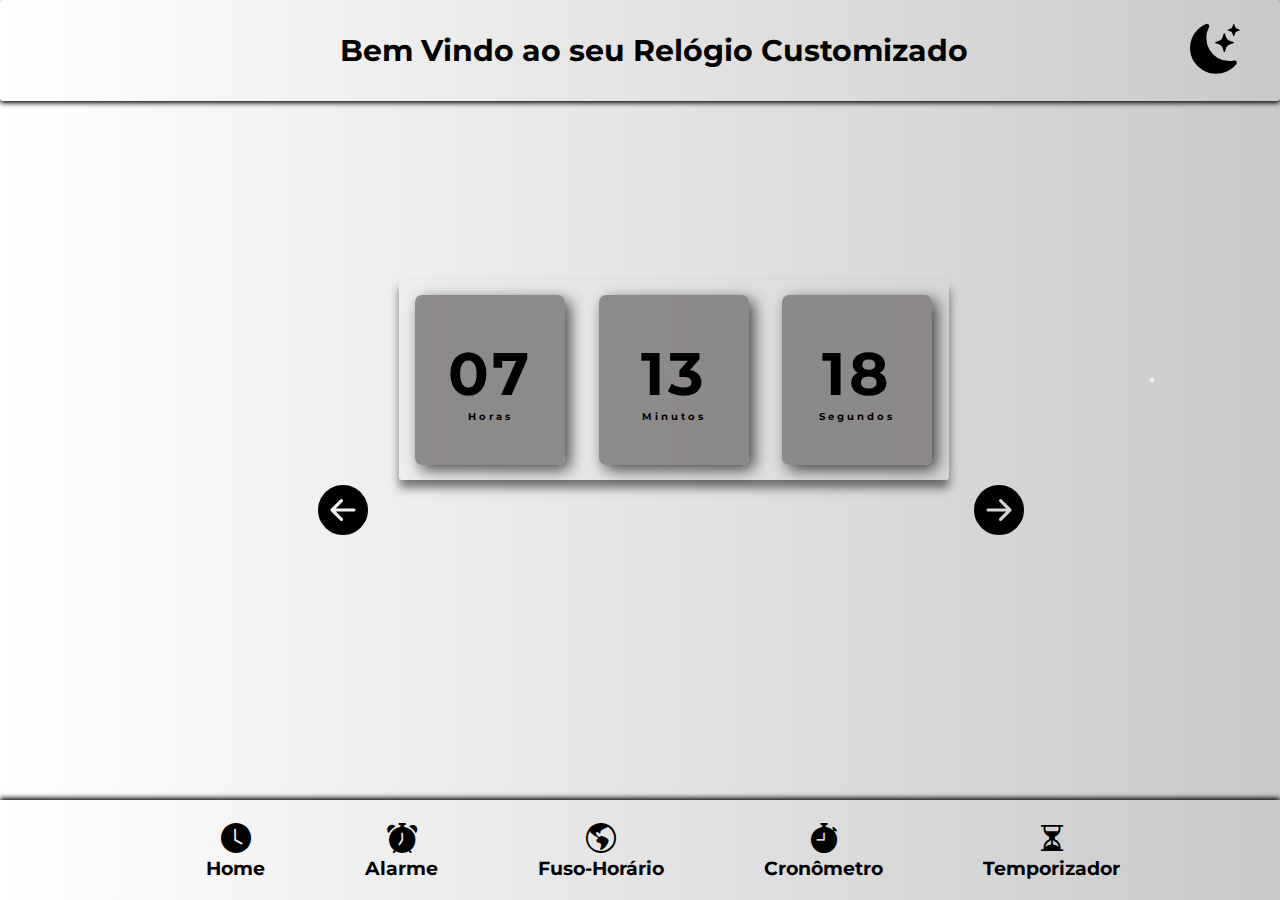
<file: index.html>
<!DOCTYPE html>
<html lang="pt-BR">
<head>
    <meta charset="UTF-8">
    <meta name="viewport" content="width=device-width, initial-scale=1.0">
    <title>Relógio Customizado</title>
    <link rel="stylesheet" href="assets/CSS/style.css">
    <link rel="stylesheet" href="https://cdn.jsdelivr.net/npm/bootstrap-icons@1.11.3/font/bootstrap-icons.min.css">
</head>
<body>
    <header>
        <div class="title">
            <h1>Bem Vindo ao seu Relógio Customizado</h1>
        </div>

        <div class="dark-mode">
            <a href="dark-pages/html/dark-Home.html">
                <i class="bi bi-moon-stars-fill" style="font-size: 50px; color: rgb(0, 0, 0);"></i>
            </a>
        </div>
    </header>

    <main>

        <div class="container-slider">
            <button id="prev-button">
                <i class="bi bi-arrow-left-circle-fill" style="font-size: 50px;"></i>
            </button>
            <div class="container-clocks">
                <div class="relogio slider on">
                        <div>
                            <span id="horas">00</span>
                            <span class="tempo">Horas</span>
                        </div>

                        <div>
                            <span id="minutos">00</span>
                            <span class="tempo">Minutos</span>
                        </div>

                        <div>
                            <span id="segundos">00</span>
                            <span class="tempo">Segundos</span>
                        </div>
                    </div>

                    <div class="clock slider">
                        <div id="hour"></div>
                        <div id="minutes"></div>
                        <div id="seconds"></div>
                        <span style="transform: rotate(30deg);">1</span>
                        <span style="transform: rotate(60deg);">2</span>
                        <span style="transform: rotate(90deg);">3</span>
                        <span style="transform: rotate(120deg);">4</span>
                        <span style="transform: rotate(150deg);">5</span>
                        <span style="transform: rotate(180deg);">6</span>
                        <span style="transform: rotate(210deg);">7</span>
                        <span style="transform: rotate(240deg);">8</span>
                        <span style="transform: rotate(270deg);">9</span>
                        <span style="transform: rotate(300deg);">10</span>
                        <span style="transform: rotate(330deg);">11</span>
                        <span style="transform: rotate(0deg);">12</span>
                    </div>

                    
                     <div class="relog slider">
                        <div id="data"></div>

                            <div class="time-container">
                                <div>
                                    <span id="hrs">00</span>
                                    <span class="time">Horas</span>
                                </div>

                                <div>
                                    <span id="mins">00</span>
                                    <span class="time">Minutos</span>
                                </div>

                                <div>
                                    <span id="secs">00</span>
                                    <span class="time">Segundos</span>
                                </div>
            
                            </div>
                        
                    </div>
                </div>

            </div>

            <button id="next-button">
                 <i class="bi bi-arrow-right-circle-fill" style="font-size: 50px; "></i>
            </button>

        </div>
     
    </main>

    <footer>
           <input type="checkbox" id="menu-toggle" hidden>

            <!-- Botão que controla o checkbox -->
            <label for="menu-toggle" class="button mobile"></label>

        <div class="options">
            <a href="#">
                <div class="image-clock">
                        <i class="bi bi-clock-fill" style="font-size: 30px; "></i>
                        <h3>Home</h3>
                </div>
            </a>

            <a href="Alarme.html">
                <div class="image-clock">
                    <i class="bi bi-alarm-fill" style="font-size: 30px;"></i>
                    <h3>Alarme</h3>
                </div>
            </a>

            <a href="Fuso.html">
                <div class="image-clock">
                        <i class="bi bi-globe-americas" style="font-size: 30px;"></i>
                    <h3>Fuso-Horário</h3>
                </div>
            </a>

            <a href="Cronometro.html">
                <div class="image-clock" >
                        <i class="bi bi-stopwatch-fill" style="font-size: 30px;"></i>
                    <h3>Cronômetro</h3>
                </div>
            </a>

            <a href="Temporizador.html">
                <div class="image-clock" >
                        <i class="bi bi-hourglass-split" style="font-size: 30px;"></i>
                    <h3>Temporizador</h3>
                </div>
            </a>
        </div>


        </div>

    </footer>



    <script src="assets/Script/relogio1.js"></script>
    <script src="assets/Script/relogio2.js"></script>
    <script src="assets/Script/slideHome.js" defer></script>
</body>
</html>
</file>
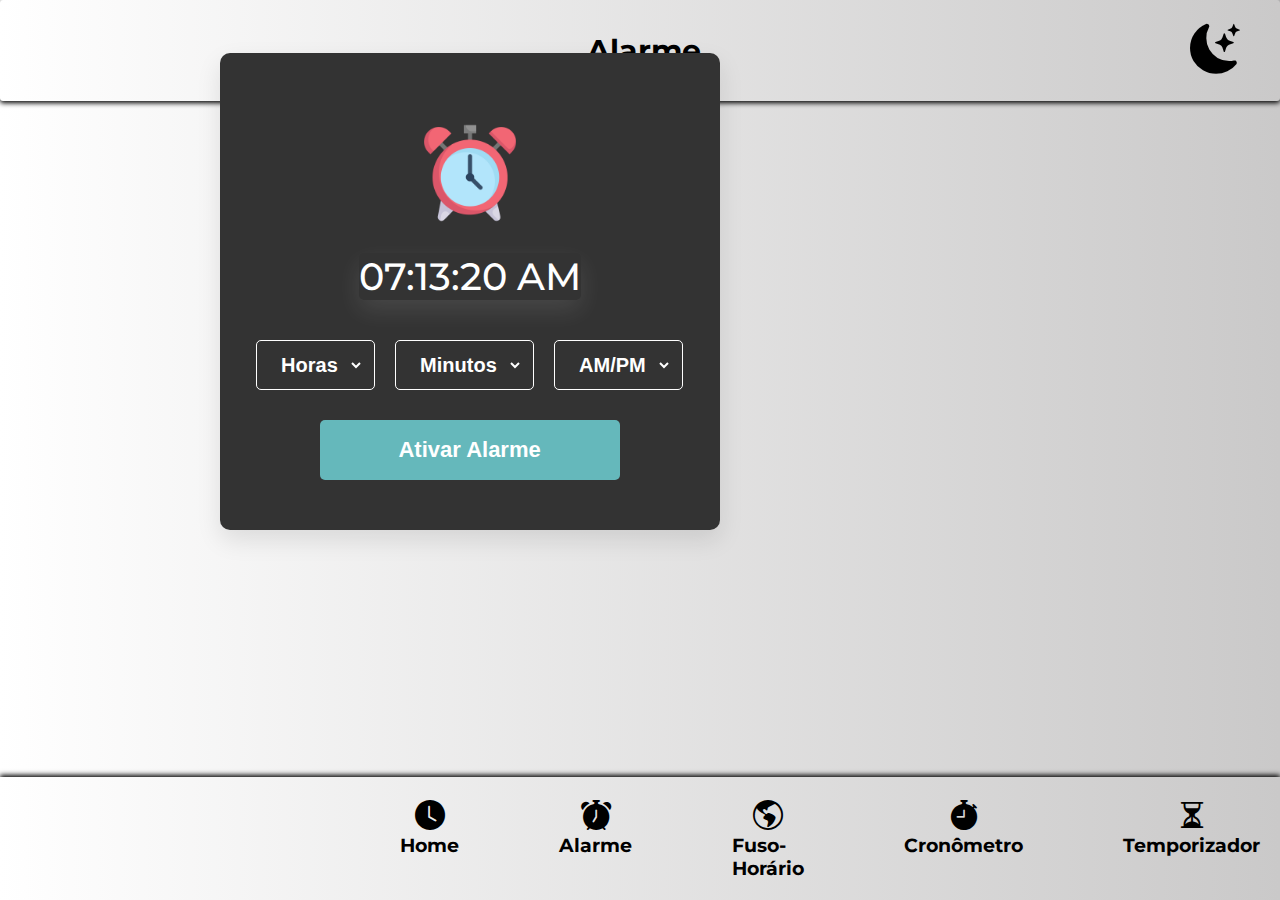
<file: Alarme.html>
<!DOCTYPE html>
<html lang="en">
<head>
    <meta charset="UTF-8">
    <meta name="viewport" content="width=device-width, initial-scale=1.0">
    <title>Alarme</title>
    <link rel="stylesheet" href="assets/CSS/styleAlarme.css">
    <link rel="stylesheet" href="https://cdn.jsdelivr.net/npm/bootstrap-icons@1.11.3/font/bootstrap-icons.min.css">
</head>
<body>
     <header>
        <div class="title">
            <h1>Alarme</h1>
        </div>

        <div class="dark-mode">
            <a href="dark-pages/html/dark-Alarme.html">
                 <i class="bi bi-moon-stars-fill" style="font-size: 50px; color: rgb(0, 0, 0);"></i>
            </a>
        </div>
    </header>

    <main>
        <div class="container">
            <div class="alarm-container">
                <img src="assets/images/despertador (1).png" alt="Imagem de um Alarme">
                <h2>00:00:00</h2>       
                    <div class="content">
                        
                        <div class="alarm-controls">
                            <select name="" id="">
                                <option value="Hour" selected disabled hidden>Horas</option>
                            </select>
                        </div>
                    

                    
                        <div class="alarm-controls">
                            <select name="" id="">
                                <option value="Minute" selected disabled hidden>Minutos</option>
                            </select>
                        </div>

                        <div class="alarm-controls">
                            <select>
                                <option value="AM/PM" selected disabled hidden> AM/PM </option>
                            </select>
                        </div>

                    </div>
    
                <button id="button-alarm">Ativar Alarme</button>

            </div>
        </div>
    </main>

        <footer>

            <input type="checkbox" id="menu-toggle" hidden>

            <!-- Botão que controla o checkbox -->
            <label for="menu-toggle" class="button mobile"></label>

        <div class="options">
            <a href="index.html">
                <div class="image-clock">
                        <i class="bi bi-clock-fill" style="font-size: 30px;"></i>
                        <h3>Home</h3>
                </div>
            </a>

            <a href="#">
                <div class="image-clock">
                    <i class="bi bi-alarm-fill" style="font-size: 30px;"></i>
                    <h3>Alarme</h3>
                </div>
            </a>

            <a href="Fuso.html">
                <div class="image-clock">
                        <i class="bi bi-globe-americas" style="font-size: 30px;"></i>
                    <h3>Fuso-Horário</h3>
                </div>
            </a>

            <a href="Cronometro.html">
                <div class="image-clock" >
                        <i class="bi bi-stopwatch-fill" style="font-size: 30px;"></i>
                    <h3>Cronômetro</h3>
                </div>
            </a>

            <a href="Temporizador.html">
                <div class="image-clock" >
                        <i class="bi bi-hourglass-split" style="font-size: 30px;"></i>
                    <h3>Temporizador</h3>
                </div>
            </a>

        </div>

        

    </footer>

    <script src="assets/Script/alarme.js"></script>
</body>
</html>
</file>
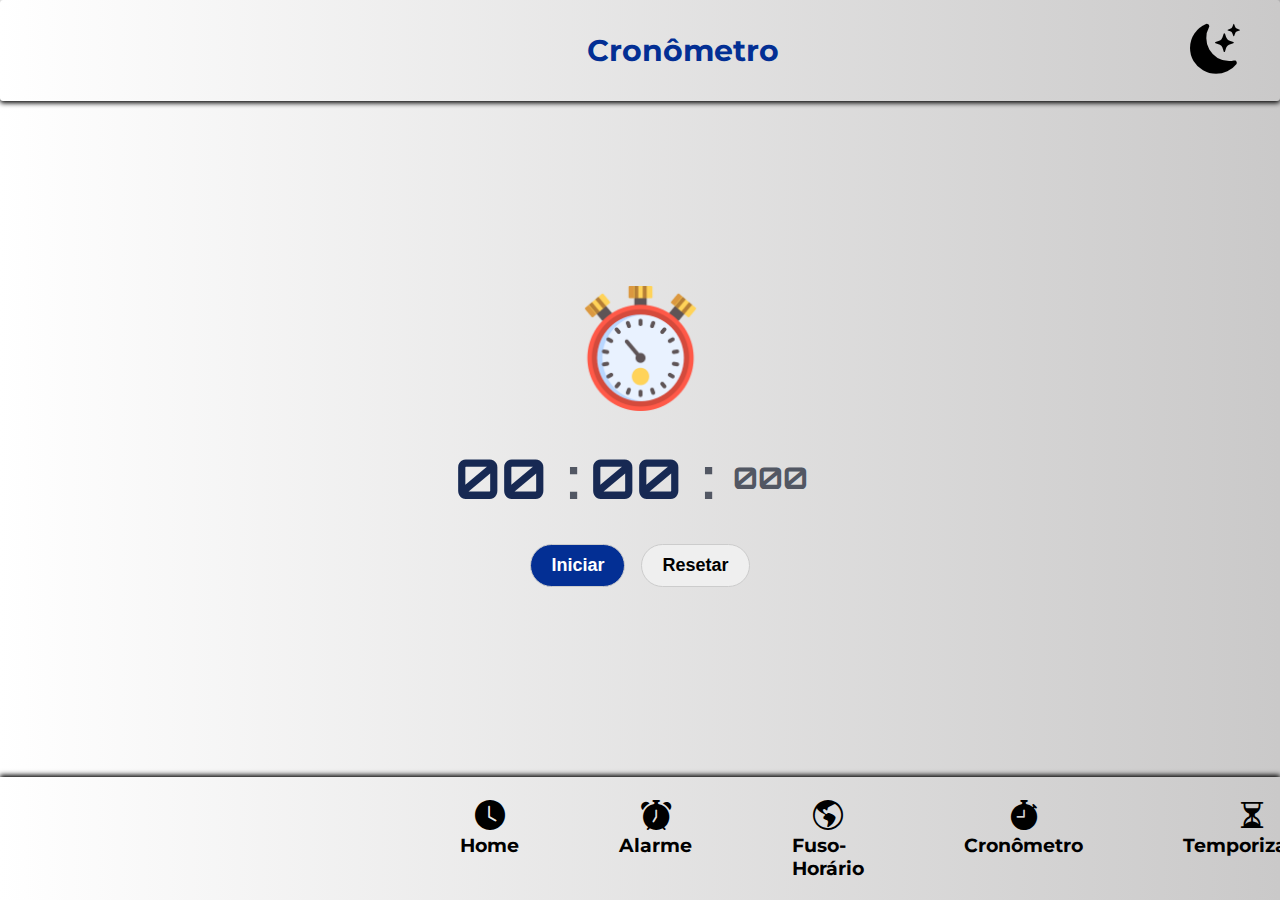
<file: Cronometro.html>
<!DOCTYPE html>
<html lang="en">
<head>
    <meta charset="UTF-8">
    <meta name="viewport" content="width=device-width, initial-scale=1.0">
    <title>Cronômetro</title>
    <link rel="stylesheet" href="assets/CSS/styleCronometro.css">
    <link rel="stylesheet" href="https://cdn.jsdelivr.net/npm/bootstrap-icons@1.11.3/font/bootstrap-icons.min.css">
</head>
<body>
     <header>
        <div class="title">
            <h1>Cronômetro</h1>
        </div>

        <div class="dark-mode">
            <a href="dark-pages/html/dark-Cronometro.html">
                 <i class="bi bi-moon-stars-fill" style="font-size: 50px; color: rgb(0, 0, 0);"></i>
            </a>
        </div>
    </header>

    <main>
        <div class="container">
            <img src="assets/images/cronometros.png" alt="Imagem de um Cronometro">
            <div class="timer">
                <div class="time" id="minutes">00</div>
                <div class="separator">:</div>
                <div class="time" id="seconds">00</div>
                <div class="separator">:</div>
                <div class="time" id="miliseconds">000</div>
                
            </div>
            <div class="buttons">
                <button class="btn" id="startBtn">Iniciar</button>
                <button class="btn" id="pauseBtn">Pause</button>
                <button class="btn" id="resumeBtn">Continuar</button>
                <button class="btn" id="resetBtn">Resetar</button>
            </div>
        
        </div>
    </main>

     <footer>

        <input type="checkbox" id="menu-toggle" hidden>

            <!-- Botão que controla o checkbox -->
            <label for="menu-toggle" class="button mobile"></label>

        <div class="options">
            <a href="index.html">
                <div class="image-clock">
                        <i class="bi bi-clock-fill" style="font-size: 30px;"></i>
                        <h3>Home</h3>
                </div>
            </a>

            <a href="Alarme.html">
                <div class="image-clock">
                    <i class="bi bi-alarm-fill" style="font-size: 30px;"></i>
                    <h3>Alarme</h3>
                </div>
            </a>

            <a href="Fuso.html">
                <div class="image-clock">
                        <i class="bi bi-globe-americas" style="font-size: 30px;"></i>
                    <h3>Fuso-Horário</h3>
                </div>
            </a>

            <a href="#">
                <div class="image-clock" >
                        <i class="bi bi-stopwatch-fill" style="font-size: 30px;"></i>
                    <h3>Cronômetro</h3>
                </div>
            </a>

            <a href="Temporizador.html">
                <div class="image-clock" >
                        <i class="bi bi-hourglass-split" style="font-size: 30px;"></i>
                    <h3>Temporizador</h3>
                </div>
            </a>

        </div>

    </footer>

<script src="assets/Script/cronometro.js"></script>
</body>
</html>
</file>
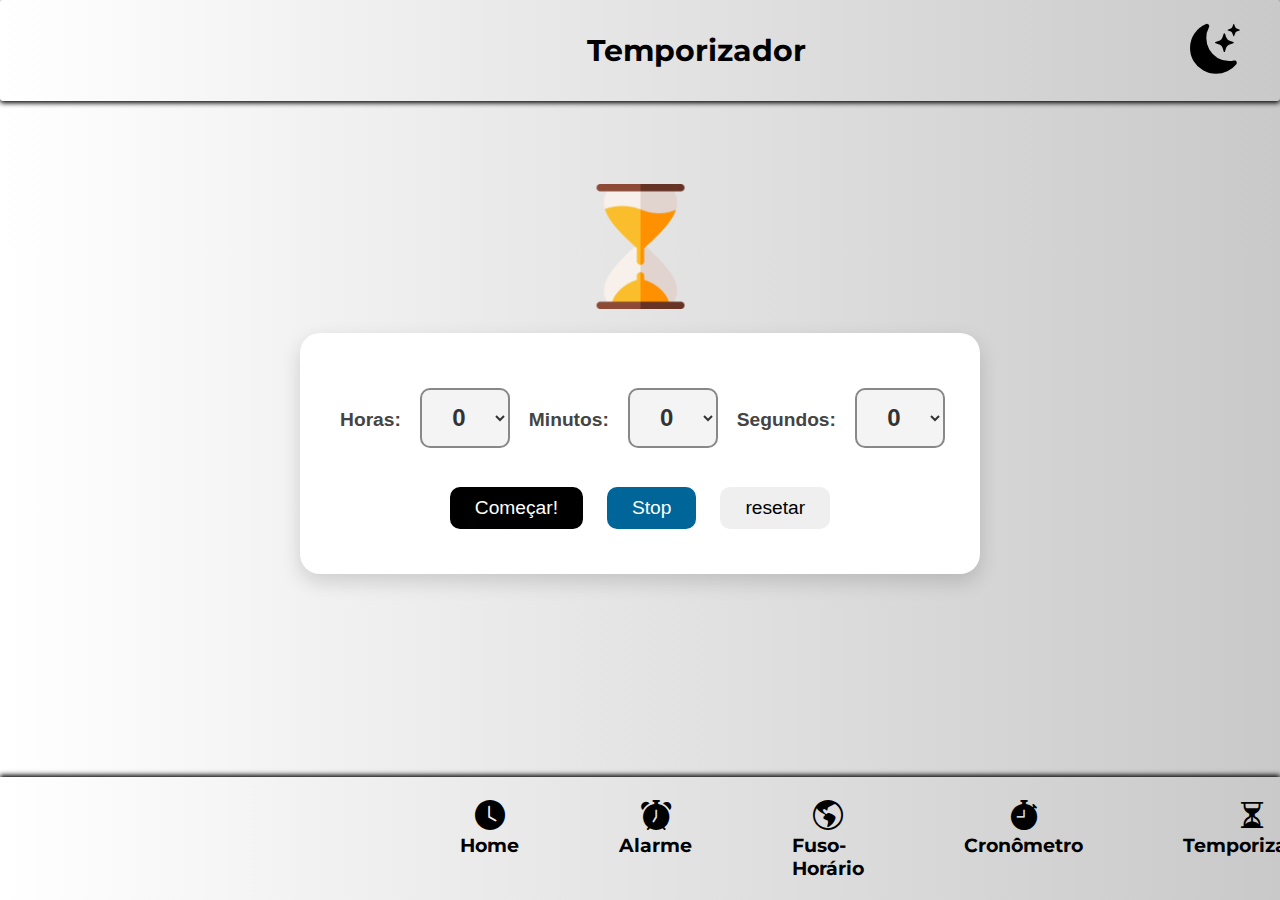
<file: Temporizador.html>
<!DOCTYPE html>
<html lang="en">
<head>
    <meta charset="UTF-8">
    <meta name="viewport" content="width=device-width, initial-scale=1.0">
    <title>Temporizador</title>
    <link rel="stylesheet" href="assets/CSS/styleTemporizador.css">
    <link rel="stylesheet" href="https://cdn.jsdelivr.net/npm/bootstrap-icons@1.11.3/font/bootstrap-icons.min.css">

</head>
<body>
     <header>
        <div class="title">
            <h1>Temporizador</h1>
        </div>

        <div class="dark-mode">
            <a href="dark-pages/html/dark-Temporizador.html">
                <i class="bi bi-moon-stars-fill" style="font-size: 50px; color: rgb(0, 0, 0);"></i>
            </a>
        </div>
    </header>

    <main>
        <audio id="sound" src="assets/audio/alarme clock_audio_ringtone.mp3" style="display: none;"></audio>

        <div class="ampulheta">
            <img src="../../assets/images/ampulheta.png" alt="">
        </div>

    <div class="container">
        

        <div id="display">
            <h3></h3>
        </div>

        <h2>Horas:</h2>
        <select id="horas" name="horas">
        </select>

        <h2>Minutos:</h2>
        <select id="minutos" name="minutos"></select>

        <h2>Segundos:</h2>
        <select id="segundos" name="segundos"></select>
        <br/>
        <br/>
        <button id="comecar">Começar!</button>
        <button id="parar">Stop</button>
        <button id="resetar">resetar</button>

    </div>
    </main>

      <footer>

        <input type="checkbox" id="menu-toggle" hidden>

            <!-- Botão que controla o checkbox -->
            <label for="menu-toggle" class="button mobile"></label>

        <div class="options">
            <a href="index.html">
                <div class="image-clock">
                        <i class="bi bi-clock-fill" style="font-size: 30px;"></i>
                        <h3>Home</h3>
                </div>
            </a>

            <a href="Alarme.html">
                <div class="image-clock">
                    <i class="bi bi-alarm-fill" style="font-size: 30px;"></i>
                    <h3>Alarme</h3>
                </div>
            </a>

            <a href="Fuso.html">
                <div class="image-clock">
                        <i class="bi bi-globe-americas" style="font-size: 30px;"></i>
                    <h3>Fuso-Horário</h3>
                </div>
            </a>

            <a href="Cronometro.html">
                <div class="image-clock" >
                        <i class="bi bi-stopwatch-fill" style="font-size: 30px;"></i>
                    <h3>Cronômetro</h3>
                </div>
            </a>

            <a href="#">
                <div class="image-clock" >
                        <i class="bi bi-hourglass-split" style="font-size: 30px;"></i>
                    <h3>Temporizador</h3>
                </div>
            </a>
        </div>


        </div>

    </footer>
    <script src="assets/Script/temporizador.js"></script>
</body>
</html>
</file>
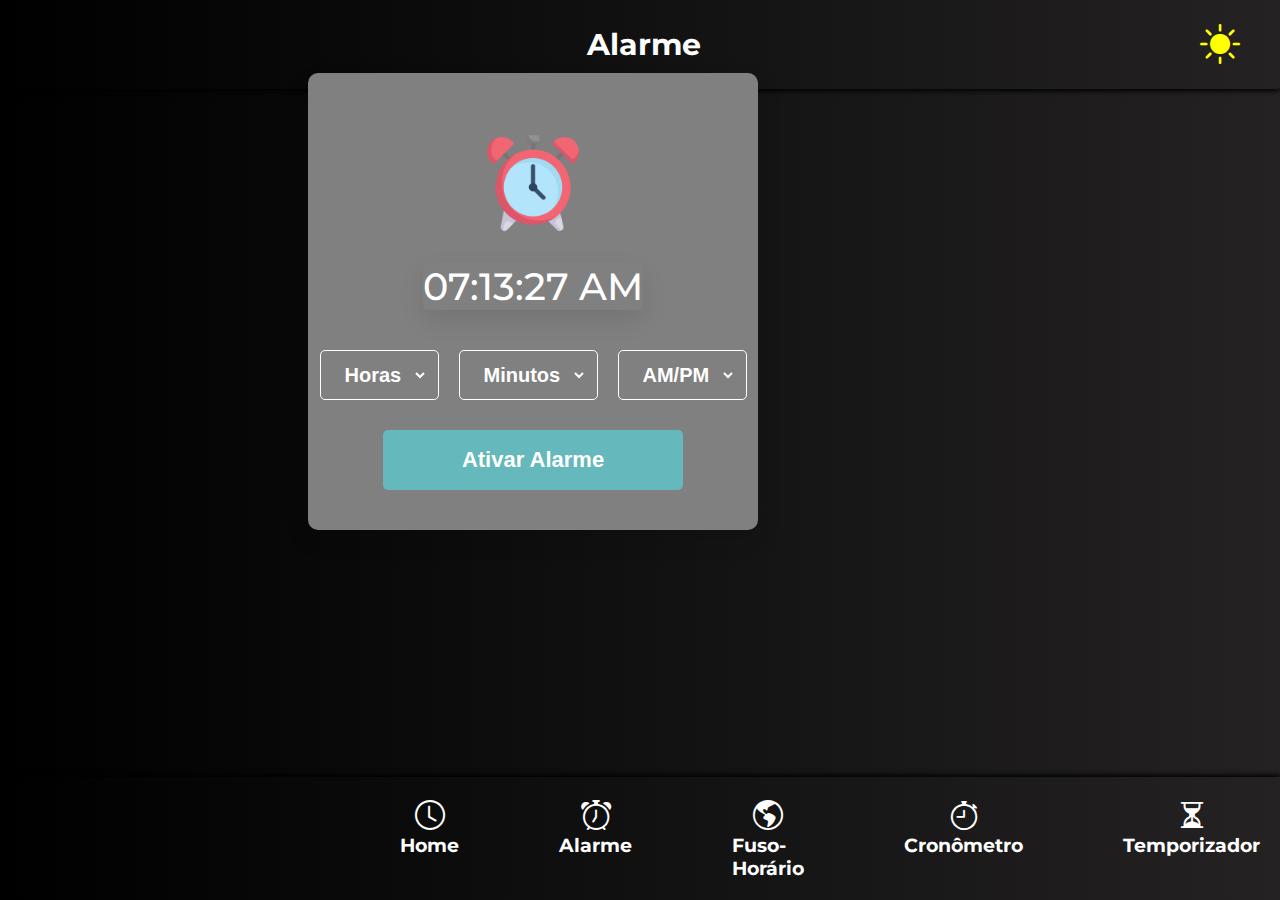
<file: dark-pages/html/dark-Alarme.html>
<!DOCTYPE html>
<html lang="en">
<head>
    <meta charset="UTF-8">
    <meta name="viewport" content="width=device-width, initial-scale=1.0">
    <title>Alarme</title>
    <link rel="stylesheet" href="../../assets/CSS/styleAlarme.css">
    <link rel="stylesheet" href="../CSS/styledark-Alarme.css">
    <link rel="stylesheet" href="https://cdn.jsdelivr.net/npm/bootstrap-icons@1.11.3/font/bootstrap-icons.min.css">
</head>
<body>
     <header>
        <div class="title">
            <h1>Alarme</h1>
        </div>

        <div class="dark-mode">
            <a href="../../Alarme.html">
                <i class="bi bi-brightness-high-fill" style="font-size: 40px; color: yellow;"></i>
            </a>
        </div>
    </header>

    <main>
        <div class="container">
            <div class="alarm-container">
                <img src="../../assets/images/despertador (1).png" alt="Imagem de um Alarme">
                <h2>00:00:00</h2>       
                    <div class="content">
                        
                        <div class="alarm-controls">
                            <select name="" id="">
                                <option value="Hour" selected disabled hidden>Horas</option>
                            </select>
                        </div>
                    

                    
                        <div class="alarm-controls">
                            <select name="" id="">
                                <option value="Minute" selected disabled hidden>Minutos</option>
                            </select>
                        </div>

                        <div class="alarm-controls">
                            <select>
                                <option value="AM/PM" selected disabled hidden> AM/PM </option>
                            </select>
                        </div>

                    </div>

                    

                
    
                <button id="button-alarm">Ativar Alarme</button>

            </div>
        </div>
    </main>

        <footer>

            <input type="checkbox" id="menu-toggle" hidden>

            <!-- Botão que controla o checkbox -->
            <label for="menu-toggle" class="button mobile"></label>

        <div class="options">
            <a href="dark-Home.html">
                <div class="image-clock">
                        <i class="bi bi-clock" style="font-size: 30px; color: white;"></i>
                        <h3>Home</h3>
                </div>
            </a>

            <a href="#">
                <div class="image-clock">
                    <i class="bi bi-alarm" style="font-size: 30px; color: white;"></i>
                    <h3>Alarme</h3>
                </div>
            </a>

            <a href="dark-Fuso.html">
                <div class="image-clock">
                        <i class="bi bi-globe-americas" style="font-size: 30px; color: white;"></i>
                    <h3>Fuso-Horário</h3>
                </div>
            </a>

            <a href="dark-Cronometro.html">
                <div class="image-clock" >
                        <i class="bi bi-stopwatch" style="font-size: 30px; color: white;"></i>
                    <h3>Cronômetro</h3>
                </div>
            </a>

            <a href="dark-Temporizador.html">
                <div class="image-clock" >
                        <i class="bi bi-hourglass-split" style="font-size: 30px; color: white;"></i>
                    <h3>Temporizador</h3>
                </div>
            </a>

        </div>

        

    </footer>

    <script src="../../assets/Script/dark-alarme.js"></script>
</body>
</html>
</file>
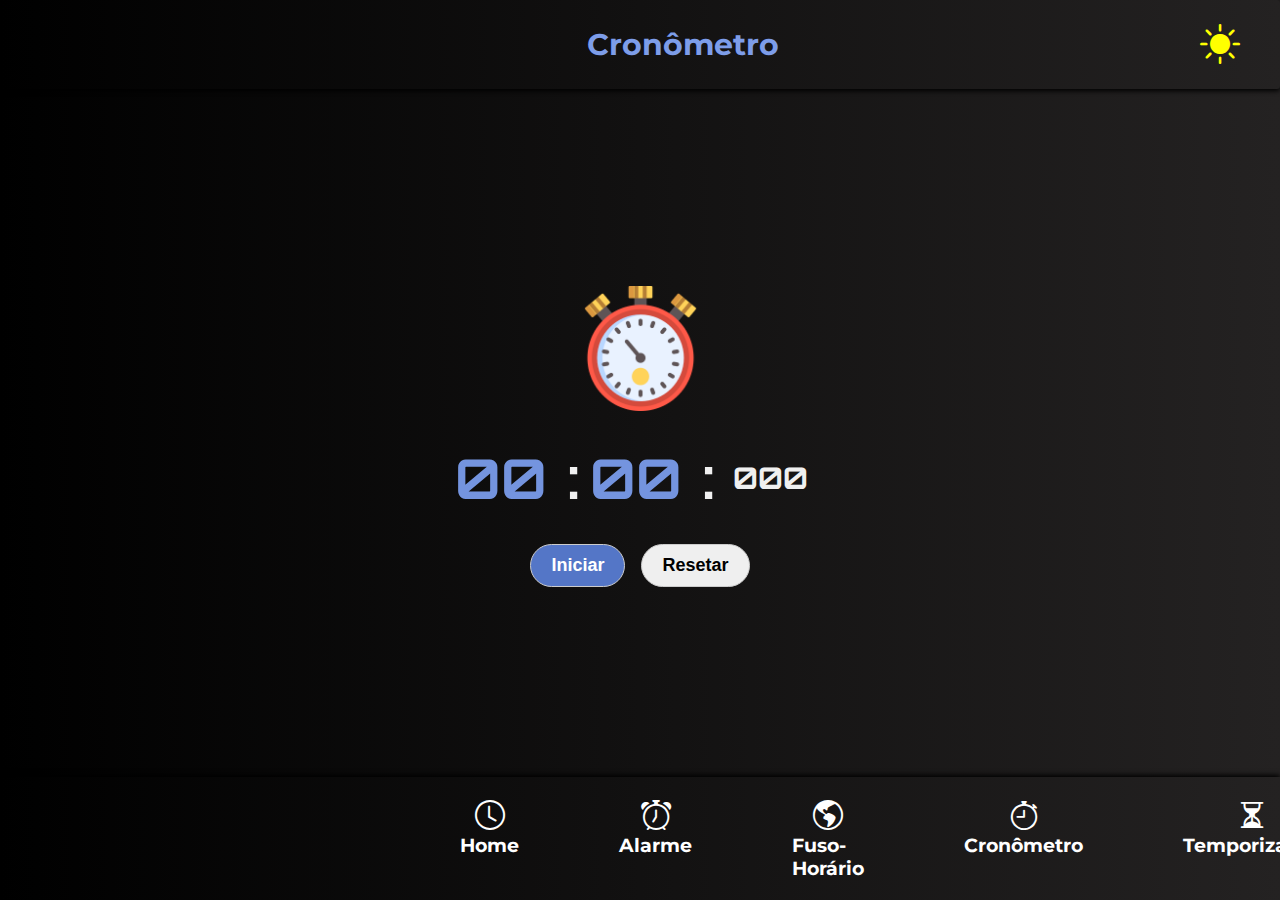
<file: dark-pages/html/dark-Cronometro.html>
<!DOCTYPE html>
<html lang="en">
<head>
    <meta charset="UTF-8">
    <meta name="viewport" content="width=device-width, initial-scale=1.0">
    <title>Cronômetro</title>
    <link rel="stylesheet" href="../../assets/CSS/styleCronometro.css">
    <link rel="stylesheet" href="../CSS/styledark-Cronometro.css">
    <link rel="stylesheet" href="https://cdn.jsdelivr.net/npm/bootstrap-icons@1.11.3/font/bootstrap-icons.min.css">
</head>
<body>
     <header>
        <div class="title">
            <h1>Cronômetro</h1>
        </div>

        <div class="dark-mode">
            <a href="../../Cronometro.html">
                <i class="bi bi-brightness-high-fill" style="font-size: 40px; color: yellow;"></i>
            </a>
        </div>
    </header>

    <main>
        <div class="container">
            <img src="../../assets/images/cronometros.png" alt="Imagem de um Cronometro">
            <div class="timer">
                <div class="time" id="minutes">00</div>
                <div class="separator">:</div>
                <div class="time" id="seconds">00</div>
                <div class="separator">:</div>
                <div class="time" id="miliseconds">000</div>
                
            </div>
            <div class="buttons">
                <button class="btn" id="startBtn">Iniciar</button>
                <button class="btn" id="pauseBtn">Pause</button>
                <button class="btn" id="resumeBtn">Continuar</button>
                <button class="btn" id="resetBtn">Resetar</button>
            </div>
        
        </div>
    </main>

     <footer>

        <input type="checkbox" id="menu-toggle" hidden>

            <!-- Botão que controla o checkbox -->
            <label for="menu-toggle" class="button mobile"></label>

        <div class="options">
            <a href="dark-Home.html">
                <div class="image-clock">
                        <i class="bi bi-clock" style="font-size: 30px; color: white;"></i>
                        <h3>Home</h3>
                </div>
            </a>

            <a href="dark-Alarme.html">
                <div class="image-clock">
                    <i class="bi bi-alarm" style="font-size: 30px; color: white;"></i>
                    <h3>Alarme</h3>
                </div>
            </a>

            <a href="dark-Fuso.html">
                <div class="image-clock">
                        <i class="bi bi-globe-americas" style="font-size: 30px; color: white;"></i>
                    <h3>Fuso-Horário</h3>
                </div>
            </a>

            <a href="#">
                <div class="image-clock" >
                        <i class="bi bi-stopwatch" style="font-size: 30px; color: white;"></i>
                    <h3>Cronômetro</h3>
                </div>
            </a>

            <a href="dark-Temporizador.html">
                <div class="image-clock" >
                        <i class="bi bi-hourglass-split" style="font-size: 30px; color: white;"></i>
                    <h3>Temporizador</h3>
                </div>
            </a>

        </div>

    </footer>

<script src="../../assets/Script/cronometro.js"></script>
</body>
</html>
</file>
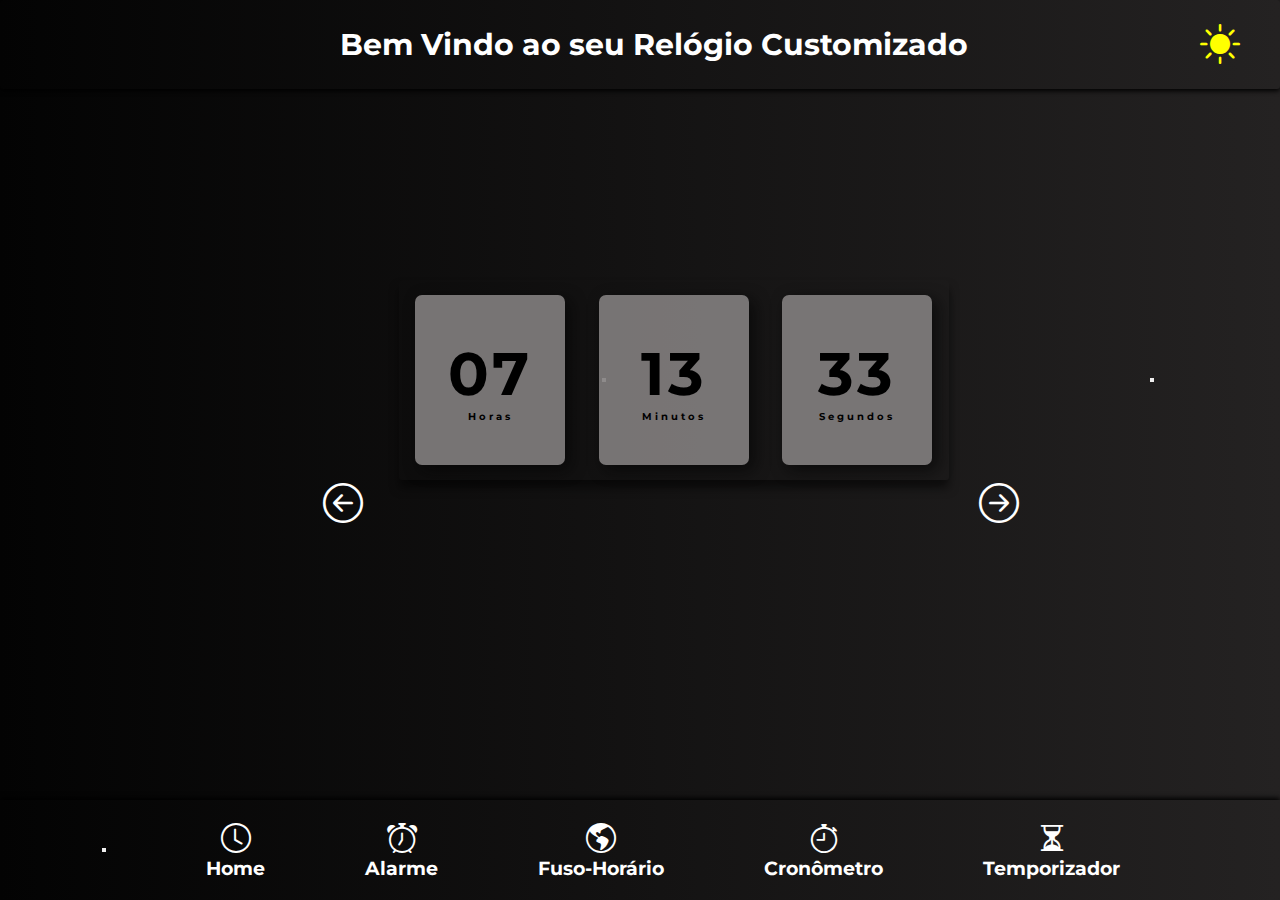
<file: dark-pages/html/dark-Home.html>
<!DOCTYPE html>
<html lang="en">
<head>
    <meta charset="UTF-8">
    <meta name="viewport" content="width=device-width, initial-scale=1.0">
    <title>Relógio Customizado</title>
    <link rel="stylesheet" href="../../assets/CSS/style.css">
    <link rel="stylesheet" href="../CSS/styledark-Home.css">
    <link rel="stylesheet" href="https://cdn.jsdelivr.net/npm/bootstrap-icons@1.11.3/font/bootstrap-icons.min.css">
</head>
<body>
    <header>
        <div class="title">
            <h1>Bem Vindo ao seu Relógio Customizado</h1>
        </div>

        <div class="dark-mode">
            <a href="../../index.html">
                <i class="bi bi-brightness-high-fill" style="font-size: 40px; color: yellow;"></i>
            </a>
        </div>
    </header>

    <main>

        <div class="container-slider">
            <button id="prev-button">
                <i class="bi bi-arrow-left-circle" style="font-size: 40px; color: white;"></i>
            </button>
            <div class="container-clocks">
                <div class="relogio slider on">
                        <div>
                            <span id="horas">00</span>
                            <span class="tempo">Horas</span>
                        </div>

                        <div>
                            <span id="minutos">00</span>
                            <span class="tempo">Minutos</span>
                        </div>

                        <div>
                            <span id="segundos">00</span>
                            <span class="tempo">Segundos</span>
                        </div>
                    </div>

                    <div class="clock slider">
                        <div id="hour"></div>
                        <div id="minutes"></div>
                        <div id="seconds"></div>
                        <span style="transform: rotate(30deg);">1</span>
                        <span style="transform: rotate(60deg);">2</span>
                        <span style="transform: rotate(90deg);">3</span>
                        <span style="transform: rotate(120deg);">4</span>
                        <span style="transform: rotate(150deg);">5</span>
                        <span style="transform: rotate(180deg);">6</span>
                        <span style="transform: rotate(210deg);">7</span>
                        <span style="transform: rotate(240deg);">8</span>
                        <span style="transform: rotate(270deg);">9</span>
                        <span style="transform: rotate(300deg);">10</span>
                        <span style="transform: rotate(330deg);">11</span>
                        <span style="transform: rotate(0deg);">12</span>
                    </div>

                    
                     <div class="relog slider">
                        <div id="data"></div>

                            <div class="time-container">
                                <div>
                                    <span id="hrs">00</span>
                                    <span class="time">Horas</span>
                                </div>

                                <div>
                                    <span id="mins">00</span>
                                    <span class="time">Minutos</span>
                                </div>

                                <div>
                                    <span id="secs">00</span>
                                    <span class="time">Segundos</span>
                                </div>
            
                            </div>
                        
                    </div>
                </div>

            </div>

            <button id="next-button">
                 <i class="bi bi-arrow-right-circle" style="font-size: 40px; color: white;"></i>
            </button>
        </div>
     
    </main>

    <footer>

        <input type="checkbox" id="menu-toggle" hidden>

            <!-- Botão que controla o checkbox -->
            <label for="menu-toggle" class="button mobile"></label>

        <div class="options">
             <button class="button mobile"></button>
            <a href="#">
                <div class="image-clock">
                        <i class="bi bi-clock" style="font-size: 30px; color: white;"></i>
                        <h3>Home</h3>
                </div>
            </a>

            <a href="dark-Alarme.html">
                <div class="image-clock">
                    <i class="bi bi-alarm" style="font-size: 30px; color: white;"></i>
                    <h3>Alarme</h3>
                </div>
            </a>

            <a href="dark-Fuso.html">
                <div class="image-clock">
                        <i class="bi bi-globe-americas" style="font-size: 30px; color: white;"></i>
                    <h3>Fuso-Horário</h3>
                </div>
            </a>

            <a href="dark-Cronometro.html">
                <div class="image-clock" >
                        <i class="bi bi-stopwatch" style="font-size: 30px; color: white;"></i>
                    <h3>Cronômetro</h3>
                </div>
            </a>

            <a href="dark-Temporizador.html">
                <div class="image-clock" >
                        <i class="bi bi-hourglass-split" style="font-size: 30px; color: white;"></i>
                    <h3>Temporizador</h3>
                </div>
            </a>
        </div>


        </div>

    </footer>



    <script src="../../assets/Script/relogio1.js"></script>
    <script src="../../assets/Script/relogio2.js"></script>
    <script src="../../assets/Script/slideHome.js" defer></script>
</body>
</html>
</file>
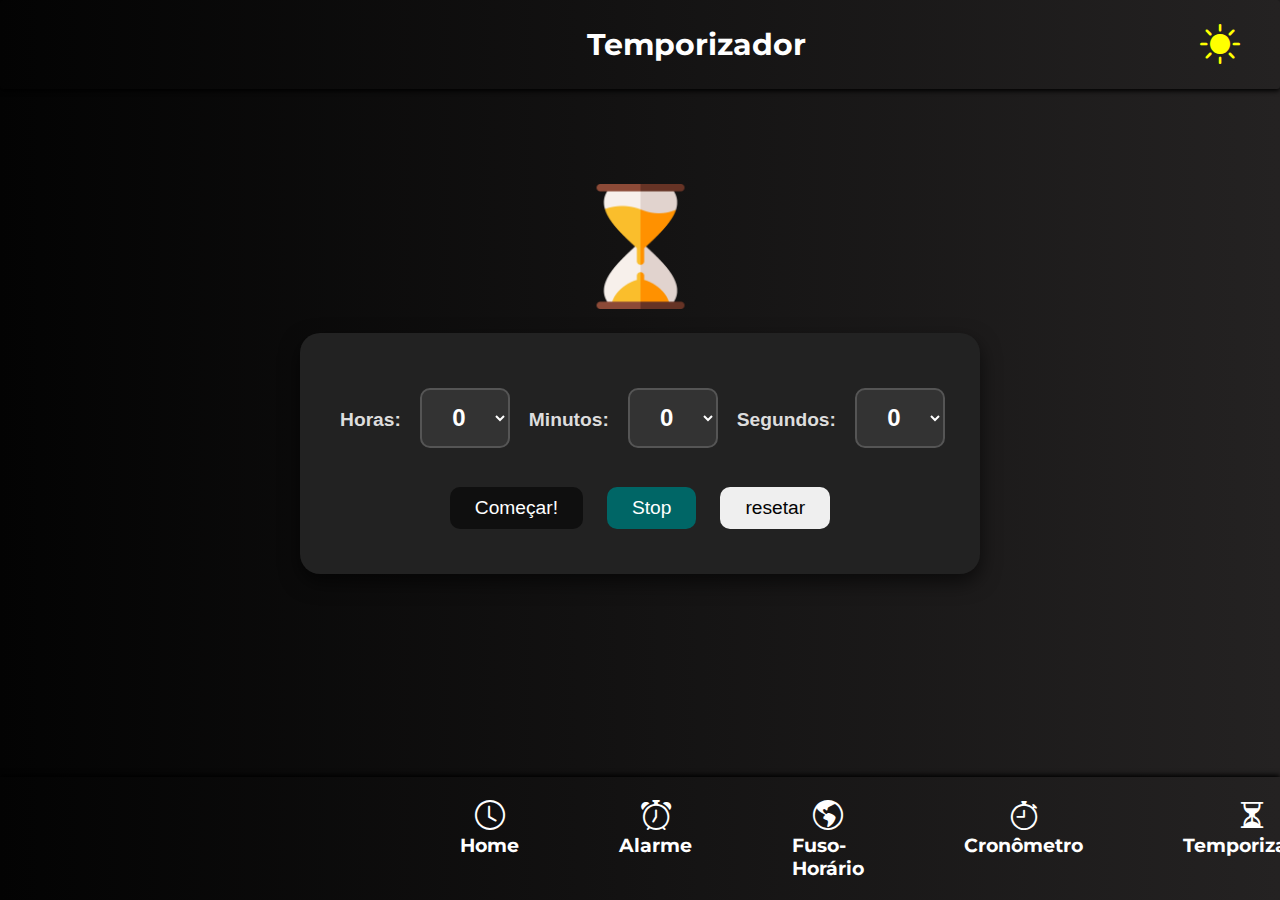
<file: dark-pages/html/dark-Temporizador.html>
<!DOCTYPE html>
<html lang="en">
<head>
    <meta charset="UTF-8">
    <meta name="viewport" content="width=device-width, initial-scale=1.0">
    <title>Temporizador</title>
    <link rel="stylesheet" href="../../assets/CSS/styleTemporizador.css">
    <link rel="stylesheet" href="../CSS/styledark-Temporizador.css">
    <link rel="stylesheet" href="https://cdn.jsdelivr.net/npm/bootstrap-icons@1.11.3/font/bootstrap-icons.min.css">

</head>
<body>
     <header>
        <div class="title">
            <h1>Temporizador</h1>
        </div>

        <div class="dark-mode">
            <a href="../../Temporizador.html">
                <i class="bi bi-brightness-high-fill" style="font-size: 40px; color: yellow;"></i>
            </a>
        </div>
    </header>

    <main>
        <audio id="sound" src="../../assets/audio/alarme clock_audio_ringtone.mp3" style="display: none;"></audio>

        <div class="ampulheta">
            <img src="../../assets/images/ampulheta.png" alt="">
        </div>

    <div class="container">

        <div id="display">
            <h3></h3>
        </div>

        <h2>Horas:</h2>
        <select id="horas" name="horas">
        </select>

        <h2>Minutos:</h2>
        <select id="minutos" name="minutos"></select>

        <h2>Segundos:</h2>
        <select id="segundos" name="segundos"></select>
        <br/>
        <br/>
        <button id="comecar">Começar!</button>
        <button id="parar">Stop</button>
        <button id="resetar">resetar</button>

    </div>
    </main>

      <footer>

        <input type="checkbox" id="menu-toggle" hidden>

            <!-- Botão que controla o checkbox -->
            <label for="menu-toggle" class="button mobile"></label>

        <div class="options">
            <a href="dark-Home.html">
                <div class="image-clock">
                        <i class="bi bi-clock" style="font-size: 30px; color: white;"></i>
                        <h3>Home</h3>
                </div>
            </a>

            <a href="dark-Alarme.html">
                <div class="image-clock">
                    <i class="bi bi-alarm" style="font-size: 30px; color: white;"></i>
                    <h3>Alarme</h3>
                </div>
            </a>

            <a href="dark-Fuso.html">
                <div class="image-clock">
                        <i class="bi bi-globe-americas" style="font-size: 30px; color: white;"></i>
                    <h3>Fuso-Horário</h3>
                </div>
            </a>

            <a href="dark-Cronometro.html">
                <div class="image-clock" >
                        <i class="bi bi-stopwatch" style="font-size: 30px; color: white;"></i>
                    <h3>Cronômetro</h3>
                </div>
            </a>

            <a href="#">
                <div class="image-clock" >
                        <i class="bi bi-hourglass-split" style="font-size: 30px; color: white;"></i>
                    <h3>Temporizador</h3>
                </div>
            </a>
        </div>


        </div>

    </footer>

    <script src="../../assets/Script/temporizador.js"></script>
</body>
</html>
</file>
<file: assets/CSS/style.css>
@import url('https://fonts.googleapis.com/css2?family=Inter:ital,opsz,wght@0,14..32,100..900;1,14..32,100..900&family=Montserrat:ital,wght@0,100..900;1,100..900&family=Open+Sans:ital,wght@0,300..800;1,300..800&family=Poppins:ital,wght@0,100;0,200;0,300;0,400;0,500;0,600;0,700;0,800;0,900;1,100;1,200;1,300;1,400;1,500;1,600;1,700;1,800;1,900&family=Work+Sans:ital,wght@0,100..900;1,100..900&display=swap');
*{
    margin: 0;
    padding: 0;
    box-sizing: border-box;
}

body,html{
    font-family: 'Montserrat',sans-serif;
    margin: 0;
    padding: 0;
    height: 100%;
    display: flex;
    flex-direction: column;
    background: linear-gradient(90deg, #fff, rgb(202, 201, 201));
}

/* Cabeçalho */
header{
    position: absolute;
    display: flex;
    align-items: center;
    padding: 20px 40px;
    margin-bottom: 40px;
    box-shadow: 0 2px 5px black;
    border-radius: 3px;
    justify-content: center;
    width: 100%;
    justify-content: space-between;
}

.title{
    display: flex;
    text-align: center;
    align-items: center;
    font-size: 15px;
    margin-left: 35%;
}

/* Button Dark-Mode */
.dark-mode{
    top: 20px;
    right: 40px;
}
/* relógios */

main{
    flex: 1;
    display: flex;
    align-items: center;
    justify-content: center;
}

/* Relógio 1 */

.relogio{
    display: flex;
    align-items: center;
    justify-content: space-around;
    height: 200px;
    width: 550px;
    background: transparent;
    border-radius: 3px;
    box-shadow: 0px 8px 10px rgba(0,0,0, .5);
    background-image: url('https://cdn.pixabay.com/photo/2019/05/03/14/16/clouds-4175956_1280.jpg');
    background-position: cover;
    background-position: center;
}

.relogio div{
    height: 170px;
    width: 150px;
    display: flex;
    flex-direction: column;
    align-items: center;
    justify-content: center;
    color: #000;
    background: rgba(131, 128, 128, 0.9);
    box-shadow: 5px 5px 15px rgba(5,5,5, .7);
    border-radius: 7px;
    letter-spacing: 3px;
}

.relogio span{
    font-weight: bolder;
    font-size: 60px;
}

.relogio span.tempo{
    font-size: 15px;
}

/* Relógio 2 */

.clock{
/* position: relative; */
width: 300px;
height: 300px;
border-radius: 50%;
display: flex;
align-items: center;
justify-content: center;
text-align-last: center;
border: 2px solid black;
}

.clock span{
    position: absolute;
    width: 100%;
    height: 100%;
    font-size: 24px;
}

#hour, #minutes, #seconds{
position: absolute;
background-color: #000;
bottom: 50%;
border-radius: 10px;
transform-origin: bottom;
}

#hour{
    width: 10px;
    height: 35%;
    z-index: 1;
    border: 1px solid rgb(255, 255, 255);
}

#minutes{
    width: 8px;
    height: 40%;
    z-index: 2;;
    border: 1px solid #f7f1f1;
}

#seconds{
    width: 4px;
    height: 45%;
    z-index: 3;
    background-color: red;
}

.clock::after{
    content: '';
    width: 10px;
    height: 10px;
    z-index: 4;
    background-color: black;
    border-radius: 50%;
    border: 1px solid gray;
}

/* Relógio 3 */

.relog{
    display: flex;
    align-items: center;
    justify-content: center;
    gap: 10px;
    height: 350px;
    width: 350px;
    border-radius: 50%;
  flex-direction: column;
    background-image: url('https://cdn.pixabay.com/photo/2013/11/05/12/27/sea-205717_1280.jpg');
    background-position: cover;
    background-position: center;
    box-shadow: 0px 8px 10px rgba(0,0,0, .5);
}


.relog div{
    display: flex;
    align-items: center;
    justify-content: center;
    color: #000;
    letter-spacing: 3px;
    background: rgba(201, 198, 198, 0.9);
    border-radius: 7px;
}

.relog span{
    font-weight: bolder;
    font-size: 18px;
}

.relogio span.tempo{
    font-size: 10px;
}

.time-container {
    display: flex; 
    flex-direction: row;
    gap: 10px;
    background: transparent;
}

.time-container div {
    display: flex;
    flex-direction: column;
    align-items: center;
    justify-content: center;
    letter-spacing: 3px;
    background: transparent;
}

#data{
    background: rgba(201, 198, 198, 0.9);
    padding: 5px 10px;
    border-radius: 7px;
    font-weight: bold;
    font-size: 14px;
    box-shadow: 5px 5px 15px rgba(5,5,5, .7);
}

/* SLIDES */

.container-slider{
    position: relative;
    display: flex;
    width: 80%;
    align-items: center;
    justify-content: center;
    min-height: 80vh;
    gap: 1rem;
    /* margin: 0 -200px 0 0; */
}

.container-clocks{
    position: relative;
    display: flex;
    align-items: center;
    justify-content: center;
}

.slider{
    position: absolute;
    transition: opacity .2s;
    /* width: 100%; */
    opacity: 0;
}

.on{
    opacity: 1;
}

#prev-button i,#next-button i{
    width: 50px;
    height: 50px;
    position: absolute;
    z-index: 10;

    border: none;
    background-color: transparent;
    cursor: pointer;
}


#prev-button i{
    left: 15vw;
}

#next-button i{
    right: 20vw;
}


/* Footer */
footer{
    display: flex;
    align-items: center;
    padding: 20px 40px;
    margin-top: 40px;
    box-shadow: 0 -2px 5px black;
    justify-content: space-between;
    
}

.options{
    display: flex;
    flex-direction: row;
    justify-content: space-around;
    gap: 100px;
    margin-left: 35%;
}

.image-clock{
    display: flex;
    flex-direction: column;
    align-items: center;
    transition: 0.5s;
    cursor: pointer;
}

.image-clock:hover{
    transform: scale(1.4);
}

.options a{
    color: black;
    text-decoration: none;
}

.options a:visited{
    color: inherit;
    text-decoration: none;
}

/* Media Quare */

@media (max-width: 428px){
    body,html{
        min-height: 100vh;
        max-width: 200%;
    }

    main{
        margin-top: 40%;
        max-width: 100vw;
        margin-bottom: 100%;
        margin-top: 50%;
    }

    .title{
    font-size: 13px;
    margin-left: -10%;
    }

    .relogio{
        width: 250px;
        bottom: 10%;
        margin-top: 10%;
        
    }

    .time-container div {
        width: 80px;
    }
    .relog span{
    font-weight: bolder;
    font-size: 12px;
    }

     #prev-button i{
        margin-top: 10%;
    } 

    #next-button i{
        margin-top: 7.5%;
    }

    .clock{
        height: 280px;
        margin-top: 12px;
        bottom: -10px;
    }

    .relog{
        height: 280px;
        width: 280px;
        margin-top: 20px;
        bottom: -10px;
    }

    footer{
        max-width: 100vh;
        margin-top: -90%;
    }

    .image-clock{
   font-size: 10px;
    }

   
.button.mobile {
    width: 55px;
    height: 55px;
    border-radius: 50%;
    position: fixed;
    bottom: 20px;
    right: 20px;
    background: black;
    display: flex;
    align-items: center;
    justify-content: center;
    cursor: pointer;
    z-index: 12;
}

.button.mobile::before {
    content: "+";
    color: white;
    font-size: 2rem;
    transition: transform 0.3s;
}

.options {
    position: fixed;
    bottom: 90px;
    right: 20px;
    background: white;
    border-radius: 15px;
    box-shadow: 0 5px 15px rgba(0,0,0,0.3);
    padding: 15px;
    display: none; 
    flex-direction: column;
    gap: 15px;
    z-index: 11;
}

.options a {
    margin-right: -30px;
    padding: 0 10px 0;
}

/* Quando o checkbox está marcado, mostra o menu */
#menu-toggle:checked ~ .options {
    display: flex;
}

/* E anima o + para virar um X */
#menu-toggle:checked + .button.mobile::before {
    content: "×";
    transform: rotate(180deg);
}

}

@media (max-width: 820px){
     body,html{
        min-height: 100vh;
        max-width: 100%;
    }

    main{
        max-width: 100vw;
        margin-bottom: 100%;   
        /* margin-top: 30%;  */
    }

    footer{
        max-width: 100vh;
        margin-top: -90%;
    }

    .title{
    margin-left: 15%;
    }

    .container-slider{
        margin-left: 10%;
    }

    .container-clocks{
        margin-left: -10%;
    }

    .relogio{
        width: 300px;
        bottom: 10%;
        margin-top: 10%;
        
    }

    .time-container div {
        width: 80px;
    }

    .relog span{
    font-weight: bolder;
    font-size: 12px;
    }

      #prev-button i{
        margin-top: 10%;
        width: 50px;
        height: 30px;
    }  

     #next-button i{
        margin-top: 8%;
     }

    .clock{
        height: 280px;
        margin-top: 12px;
        bottom: -10px;
    }

    .relog{
        height: 280px;
        width: 280px;
        margin-top: 20px;
        bottom: -10px;
    }

    .options{
    align-items: center;
    text-align: center;
    margin-left: -100%;
    }

    .image-clock{
   font-size: 10px;
    }
}

@media (max-width: 1300px){
    .title{
    margin-left: 25%;
    }

    .container-clocks{
        margin-left: 5%;
    }

      #prev-button i{
        margin-top: 10%;
        width: 50px;
        height: 30px;
    }  

     #next-button i{
        margin-top: 8%;
     }

     .options{
    align-items: center;
    text-align: center;
    margin-right: 10%;
    margin-left: -10%;
    }

}
</file>
<file: assets/CSS/styleAlarme.css>
@import url('https://fonts.googleapis.com/css2?family=Inter:ital,opsz,wght@0,14..32,100..900;1,14..32,100..900&family=Montserrat:ital,wght@0,100..900;1,100..900&family=Open+Sans:ital,wght@0,300..800;1,300..800&family=Poppins:ital,wght@0,100;0,200;0,300;0,400;0,500;0,600;0,700;0,800;0,900;1,100;1,200;1,300;1,400;1,500;1,600;1,700;1,800;1,900&family=Work+Sans:ital,wght@0,100..900;1,100..900&display=swap');
*{
    margin: 0;
    padding: 0;
    box-sizing: border-box;
}

body,html{
    font-family: 'Montserrat',sans-serif;
    margin: 0;
    padding: 0;
    height: 100%;
    display: flex;
    flex-direction: column;
    background: linear-gradient(90deg, #fff, rgb(202, 201, 201));
}

/* Cabeçalho */
header{
    position: absolute;
    display: flex;
    align-items: center;
    padding: 20px 40px;
    margin-bottom: 40px;
    box-shadow: 0 2px 5px black;
    border-radius: 3px;
    justify-content: center;
    width: 100%;
    justify-content: space-between;
}

.title{
    display: flex;
    text-align: center;
    align-items: center;
    font-size: 15px;
    margin-left: 45.6%;
}

/* Button Dark-Mode */
.dark-mode{
    top: 20px;
    right: 40px;
}
/* Alarme */

main{
    flex: 1;
    display: flex;
    align-items: center;
    justify-content: center;
}

.container .alarm-container{
    display: flex;
    align-items: center;
    position: absolute;
    right: 43%;
    width: 500px;
    flex-direction: column;
    border-radius: 10px;
    background-color: #333;
    box-shadow:  0 10px 25px rgba(0, 0, 0, .1);
    color: #fff;
    margin: 10px;
    padding: 50px;
    bottom: 40%;
}

.container .alarm-container img{
    margin-top: 20px;
    max-width: 100px;
}

.container .alarm-container h2{
    font-size: 38px;
    font-weight: 500;
    margin: 30px 0;
    border-radius: 5px;
    box-shadow:  0 10px 25px rgba(255, 255, 255, 0.1);
    color: #fff;
}

.container .alarm-container div{
    display: flex;
    align-items: center;
    justify-content:center;
    flex-direction: row;
}

.content.disable{
    cursor: no-drop;
}

.container .content .alarm-controls{
    display: flex;
    align-items: center;
    justify-content: center;
    flex-direction: row;
    padding: 0 10px;
    border-radius: 5px;
    border: 1px solid #fff;
    height: 50px;
    margin: 10px;
}

.content.disable .alarm-controls{
    opacity: .6;
    pointer-events: none;
}

.container .content select{
    border: none;
    background: transparent;
    font-size: 20px;
    font-weight: bold;
    padding: 10px;
    color: #fff;
}

.container .content select option{
    width: 100%;
    background: transparent;
    font-size: 18px;
    font-weight: bold;
    padding: 5px;
    color: black;
}

.container button{
    width: 300px;
    border: none;
    font-size: 22px;
    font-weight: bolder;
    padding: 17px 0;
    margin-top: 20px;
    border-radius: 5px;
    background: rgb(101, 184, 187);
    color: #fff;
}

.container button:hover{
    background: rgb(60, 101, 102);
}

/* Footer */
footer{
    display: flex;
    align-items: center;
    padding: 20px 40px;
    margin-top: 40px;
    box-shadow: 0 -2px 5px black;
    justify-content: space-between;
    
}

.options{
    display: flex;
    flex-direction: row;
    justify-content: space-around;
    gap: 100px;
    margin-left: 30%;
}

.image-clock{
    display: flex;
    flex-direction: column;
    align-items: center;
    transition: 0.5s;
    cursor: pointer;
}

.image-clock:hover{
    transform: scale(1.4);
}

.options a{
    color: black;
    text-decoration: none;
}

.options a:visited{
    color: inherit;
    text-decoration: none;
}

/* MEDIA QUARE */

@media (max-width: 428px){
      
.button.mobile {
    width: 55px;
    height: 55px;
    border-radius: 50%;
    position: fixed;
    bottom: 20px;
    right: 20px;
    background: black;
    display: flex;
    align-items: center;
    justify-content: center;
    cursor: pointer;
    z-index: 12;
}

.button.mobile::before {
    content: "+";
    color: white;
    font-size: 2rem;
    transition: transform 0.3s;
}

.options {
    position: fixed;
    bottom: 90px;
    right: 20px;
    background: white;
    border-radius: 15px;
    box-shadow: 0 5px 15px rgba(0,0,0,0.3);
    padding: 15px;
    display: none; 
    flex-direction: column;
    gap: 15px;
    z-index: 11;
}

.options a {
    margin-right: -2px;
    padding: 0 10px 0;
}

/* Quando o checkbox está marcado, mostra o menu */
#menu-toggle:checked ~ .options {
    display: flex;
}

/* E anima o + para virar um X */
#menu-toggle:checked + .button.mobile::before {
    content: "×";
    transform: rotate(180deg);
}

.container .alarm-container{
    right: 0%;
    left: -10%;
    max-width: 100%;
}

.content .alarm-controls{
    
    flex-direction: column;
}



}
</file>
<file: assets/CSS/styleCronometro.css>
@import url('https://fonts.googleapis.com/css2?family=Inter:ital,opsz,wght@0,14..32,100..900;1,14..32,100..900&family=Montserrat:ital,wght@0,100..900;1,100..900&family=Open+Sans:ital,wght@0,300..800;1,300..800&family=Poppins:ital,wght@0,100;0,200;0,300;0,400;0,500;0,600;0,700;0,800;0,900;1,100;1,200;1,300;1,400;1,500;1,600;1,700;1,800;1,900&family=Work+Sans:ital,wght@0,100..900;1,100..900&display=swap');
@import url('https://fonts.googleapis.com/css2?family=Orbitron:wght@400..900&display=swap');

*{
    margin: 0;
    padding: 0;
    box-sizing: border-box;
}

body,html{
    font-family: 'Montserrat',sans-serif;
    margin: 0;
    padding: 0;
    height: 100%;
    display: flex;
    flex-direction: column;
    background: linear-gradient(90deg, #fff, rgb(202, 201, 201));
}

/* Cabeçalho */
header{
    position: absolute;
    display: flex;
    align-items: center;
    padding: 20px 40px;
    margin-bottom: 40px;
    box-shadow: 0 2px 5px black;
    border-radius: 3px;
    justify-content: center;
    width: 100%;
    justify-content: space-between;
}

.title{
    display: flex;
    text-align: center;
    align-items: center;
    font-size: 15px;
    margin-left: 45.6%;
    color: #032f94;
}

/* Button Dark-Mode */
.dark-mode{
    top: 20px;
    right: 40px;
}
/* Alarme */

main{
    flex: 1;
    display: flex;
    align-items: center;
    justify-content: center;
    font-family: 'Orbitron', sans-serif;
}


.container{
    display: flex;
    flex-direction: column;
    align-items: center;
    gap: 2rem;
    border-radius: 50%;
    height: 25%;
}

.container img{
    margin-top: 10px;
    max-width: 125px;
}

.timer{
    display: flex;
    font-size: 55px;
    font-weight: bold;
    color: #333;
}

.time{
    display: flex;
    align-items: center;
    justify-content: center;
    margin-right: 10px;
    color: #172953;
    min-width: 90px;
}

.separator{
    padding: 0 10px;
    color: #525763;
}
#miliseconds{
    font-size: 30px;
    color: #525763;
}

.buttons{
    display: flex;
    gap: 1rem
}

.btn{
    padding: 10px 20px;
    font-size: 18px;
    font-weight: bold;
    border-radius: 30px;
    cursor: pointer;
    border: 1px solid #ccc;
    transition: all 0.2s ease-in-out;
}

.btn:hover{
    transform: scale(1.1);
}

#startBtn{
    background: #032f94;
    color: #fff;
}

#pauseBtn, #resumeBtn{
    display: none;
}

/* Footer */
footer{
    display: flex;
    align-items: center;
    padding: 20px 40px;
    margin-top: 40px;
    box-shadow: 0 -2px 5px black;
    justify-content: space-between;
    
}

.options{
    display: flex;
    flex-direction: row;
    justify-content: space-around;
    gap: 100px;
    margin-left: 35%;
}

.image-clock{
    display: flex;
    flex-direction: column;
    align-items: center;
    transition: 0.5s;
    cursor: pointer;
}

.image-clock:hover{
    transform: scale(1.4);
}

.options a{
    color: black;
    text-decoration: none;
}

.options a:visited{
    color: inherit;
    text-decoration: none;
}
</file>
<file: assets/CSS/styleTemporizador.css>
@import url('https://fonts.googleapis.com/css2?family=Inter:ital,opsz,wght@0,14..32,100..900;1,14..32,100..900&family=Montserrat:ital,wght@0,100..900;1,100..900&family=Open+Sans:ital,wght@0,300..800;1,300..800&family=Poppins:ital,wght@0,100;0,200;0,300;0,400;0,500;0,600;0,700;0,800;0,900;1,100;1,200;1,300;1,400;1,500;1,600;1,700;1,800;1,900&family=Work+Sans:ital,wght@0,100..900;1,100..900&display=swap');
*{
    margin: 0;
    padding: 0;
    box-sizing: border-box;
}

body,html{
    font-family: 'Montserrat',sans-serif;
    margin: 0;
    padding: 0;
    height: 100%;
    display: flex;
    flex-direction: column;
    background: linear-gradient(90deg, #fff, rgb(202, 201, 201));
}

/* Cabeçalho */
header{
    position: absolute;
    display: flex;
    align-items: center;
    padding: 20px 40px;
    margin-bottom: 40px;
    box-shadow: 0 2px 5px black;
    border-radius: 3px;
    justify-content: center;
    width: 100%;
    justify-content: space-between;
}

.title{
    display: flex;
    text-align: center;
    align-items: center;
    font-size: 15px;
    margin-left: 45.6%;
}

/* Button Dark-Mode */
.dark-mode{
    top: 20px;
    right: 40px;
}
/* Temporizador */

main{
    flex: 1;
    display: flex;
    align-items: center;
    justify-content: center;
    flex-direction: column;
    gap: 20px;
}

.ampulheta img{
    margin-top: 20px;
    max-width: 125px;
}

.container {
    text-align: center;
    background: white;
    padding: 30px;
    border-radius: 20px;
     box-shadow: 0 8px 20px rgba(0,0,0,0.15);
}

#display h3 {
    font-size: 2em;
    margin-bottom: 20px;
    color: #333;
}

h2{
    display: inline-block;
    margin: 20px 10px 10px;
    font-family: 'Trebuchet MS', sans-serif;
    font-weight: 600;
    font-size: 1.2em;
    color: #444;
}

select {
    width: 90px;
    height: 60px;
    font-size: 1.5em;
    font-weight: bold;
    color: #333;
    background-color: #f4f4f4;
    border-radius: 10px;
    border: 2px solid #888;
    text-align: center;
    margin: 5px;
}

button {
    margin: 15px 10px;
    font-size: 1.2em;
    padding: 10px 25px;
    border-radius: 10px;
    border: none;
    cursor: pointer;
    transition: 0.3s;
}

        #comecar {
            background: black;
            color: white;
        }

        #parar {
            background: #069;
            color: white;
        }

        #comecar:hover {
            background: #333;
        }

        #parar:hover {
            background: #045;
        }

/* Footer */
footer{
    display: flex;
    align-items: center;
    padding: 20px 40px;
    margin-top: 40px;
    box-shadow: 0 -2px 5px black;
    justify-content: space-between;
    
}

.options{
    display: flex;
    flex-direction: row;
    justify-content: space-around;
    gap: 100px;
    margin-left: 35%;
}

.image-clock{
    display: flex;
    flex-direction: column;
    align-items: center;
    transition: 0.5s;
    cursor: pointer;
}

.image-clock:hover{
    transform: scale(1.4);
}

.options a{
    color: black;
    text-decoration: none;
}

.options a:visited{
    color: inherit;
    text-decoration: none;
}
</file>
<file: dark-pages/CSS/styledark-Alarme.css>
body,html{
    color: #fff;
    background: linear-gradient(90deg, #000000, rgb(36, 34, 34));
}

h3{
    color: #fff;
}

.container .alarm-container{
    display: flex;
    align-items: center;
    position: absolute;
    right: 40%;
    width: 450px;
    flex-direction: column;
    border-radius: 10px;
    background-color: #818080;
    box-shadow:  0 10px 25px rgba(0, 0, 0, .1);
    color: #fff;
    margin: 10px;
    padding: 40px;
    bottom: 40%;
}


.container .alarm-container h2{
    font-size: 38px;
    font-weight: 500;
    margin: 30px 0;
    border-radius: 5px;
    box-shadow:  0 10px 25px rgba(0, 0, 0, 0.1);
    color: #fff;
}

.container .content .alarm-controls{
    display: flex;
    align-items: center;
    justify-content: center;
    flex-direction: row;
    padding: 0 10px;
    border-radius: 5px;
    border: 1px solid #fff;
    height: 50px;
    margin: 10px;
}


.container .content select{
    border: none;
    background: transparent;
    font-size: 20px;
    font-weight: bold;
    padding: 10px;
    color: #fff;
}

.container .content select option{
    width: 100%;
    background: transparent;
    font-size: 18px;
    font-weight: bold;
    padding: 5px;
    color: black;
}

.container button{
    width: 300px;
    border: none;
    font-size: 22px;
    font-weight: bolder;
    padding: 17px 0;
    margin-top: 20px;
    border-radius: 5px;
    background: rgb(101, 184, 187);
    color: #fff;
}

.container button:hover{
    background: rgb(60, 101, 102);
}

/* Footer */
footer{
    display: flex;
    align-items: center;
    padding: 20px 40px;
    margin-top: 40px;
    box-shadow: 0 -2px 5px black;
    justify-content: space-between;
    
}
</file>
<file: dark-pages/CSS/styledark-Cronometro.css>
body,html{
    color: #fff;
    background: linear-gradient(90deg, #000000, rgb(36, 34, 34));
}

h3{
    color: #fff;
}

.title{
    color: #7d9de9;
}

/* Button Dark-Mode */
.dark-mode{
    top: 20px;
    right: 40px;
}


.timer{
    color: #f0f0f0;
}

.time{
    color: #7494df;
}

.separator{
    color: #f0f0f0;
}
#miliseconds{
    font-size: 30px;
    color: #f0f0f0;
}


#startBtn{
    background: #5476c7;
    color: #fff;
}

#pauseBtn, #resumeBtn{
    display: none;
}
</file>
<file: dark-pages/CSS/styledark-Home.css>
body,html{
    color: #fff;
    background: linear-gradient(90deg, #030303, rgb(36, 34, 34));
}

h3{
    color: #fff;
}

.clock{
/* position: relative; */
width: 300px;
height: 300px;
border-radius: 50%;
display: flex;
align-items: center;
justify-content: center;
text-align-last: center;
border: 2px solid rgb(255, 255, 255);
}

.clock::after{
    content: '';
    width: 10px;
    height: 10px;
    z-index: 4;
    background-color: rgb(255, 255, 255);
    border-radius: 50%;
    border: 1px solid rgb(255, 255, 255);
}

@media (max-width: 428px){
    .options {
    background: black;
}
}
</file>
<file: dark-pages/CSS/styledark-Temporizador.css>
body,html{
    color: #fff;
    background: linear-gradient(90deg, #030303, rgb(36, 34, 34));
}

.container {
    text-align: center;
    background: #222;
    padding: 30px;
    border-radius: 20px;
    box-shadow: 0 8px 20px rgba(0,0,0,0.6);
}

#display h3 {
    font-size: 2em;
    margin-bottom: 20px;
    color: #fff;
}

h3{
    color: #fff;
}

h2{
    display: inline-block;
    margin: 20px 10px 10px;
    font-family: 'Trebuchet MS', sans-serif;
    font-weight: 600;
    font-size: 1.2em;
    color: #ddd;
}

select {
    width: 90px;
    height: 60px;
    font-size: 1.5em;
    font-weight: bold;
    color: #fff;
    background-color: #333;
    border-radius: 10px;
    border: 2px solid #555;
    text-align: center;
    margin: 5px;
}

button {
    margin: 15px 10px;
    font-size: 1.2em;
    padding: 10px 25px;
    border-radius: 10px;
    border: none;
    cursor: pointer;
    transition: 0.3s;
    color: #fff;
}

#comecar {
    background: #0f0f0f;
}

#parar {
    background: #066;
}

#comecar:hover {
    background: #333;
}

#parar:hover {
    background: #044;
}

#resetar{
    color: #030303;
}

footer{
    color: #fff;
}
</file>
